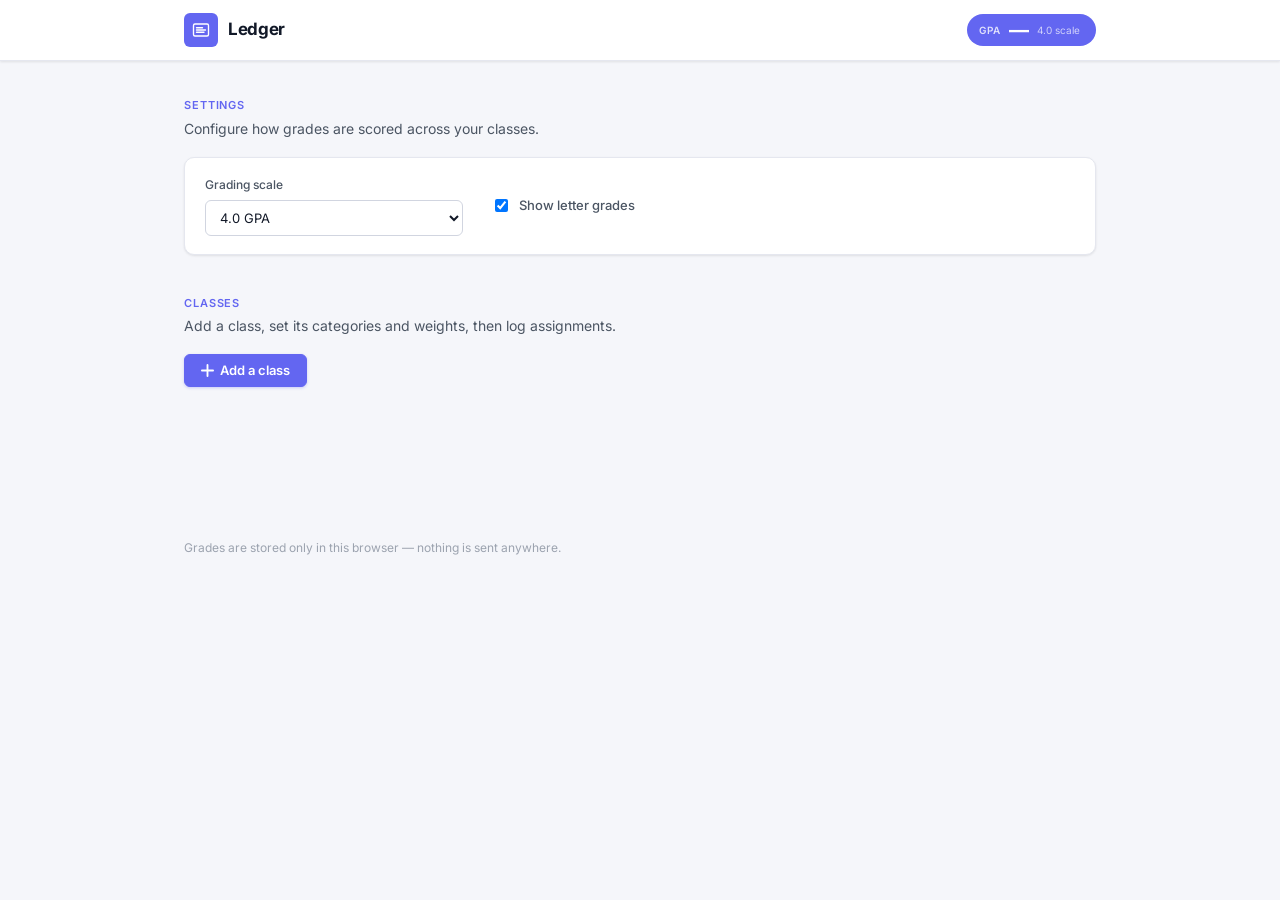
<file: index (2).html>
<!DOCTYPE html>
<html lang="en">
<head>
<meta charset="UTF-8" />
<meta name="viewport" content="width=device-width, initial-scale=1.0" />
<title>Ledger — Grade Tracker</title>
<link rel="preconnect" href="https://fonts.googleapis.com">
<link rel="preconnect" href="https://fonts.gstatic.com" crossorigin>
<link href="https://fonts.googleapis.com/css2?family=Inter:wght@400;500;600;700&display=swap" rel="stylesheet">
<link rel="stylesheet" href="style.css" />
</head>
<body>

<header class="site-header">
  <div class="header-inner">
    <div class="brand">
      <div class="brand-icon">
        <svg width="18" height="18" viewBox="0 0 20 20" fill="none" xmlns="http://www.w3.org/2000/svg">
          <path d="M16.667 3.333H3.333A1.667 1.667 0 0 0 1.667 5v10A1.667 1.667 0 0 0 3.333 16.667h13.334A1.667 1.667 0 0 0 18.333 15V5a1.667 1.667 0 0 0-1.666-1.667Z" stroke="currentColor" stroke-width="1.5" stroke-linejoin="round"/>
          <path d="M5 7.5h6.667M5 10h10M5 12.5h8.333" stroke="currentColor" stroke-width="1.5" stroke-linecap="round"/>
        </svg>
      </div>
      <span class="brand-name">Ledger</span>
    </div>
    <div class="gpa-pill" id="gpaStamp">
      <span class="gpa-label">GPA</span>
      <span class="gpa-value" id="gpaValue">—</span>
      <span class="gpa-scale" id="gpaScaleLabel">4.0 scale</span>
    </div>
  </div>
</header>

<main class="page">

  <section class="panel">
    <div class="panel-head">
      <h2>Settings</h2>
      <p>Configure how grades are scored across your classes.</p>
    </div>
    <div class="settings-card">
      <label class="field-label">
        Grading scale
        <select id="scaleSelect">
          <option value="4.0">4.0 GPA</option>
          <option value="5.0">5.0 GPA (weighted for Honors/AP)</option>
          <option value="percent">Percentage only</option>
        </select>
      </label>
      <label class="checkbox-label">
        <input type="checkbox" id="showLetters" checked />
        <span>Show letter grades</span>
      </label>
    </div>
  </section>

  <section class="panel">
    <div class="panel-head">
      <h2>Classes</h2>
      <p>Add a class, set its categories and weights, then log assignments.</p>
    </div>

    <button class="btn btn-primary" id="addClassBtn">
      <svg width="13" height="13" viewBox="0 0 14 14" fill="none"><path d="M7 1v12M1 7h12" stroke="currentColor" stroke-width="2" stroke-linecap="round"/></svg>
      Add a class
    </button>

    <div id="classList" class="class-list"></div>
  </section>

</main>

<template id="classCardTemplate">
  <article class="class-card">
    <div class="class-card-top">
      <div class="class-main">
        <div class="class-title-row">
          <input class="class-name-input" placeholder="Class name (e.g. AP Chemistry)" />
          <label class="honors-toggle">
            <input type="checkbox" class="honors-check" />
            <span>AP / Honors</span>
          </label>
          <button class="icon-btn delete-class-btn" title="Delete class">
            <svg width="13" height="13" viewBox="0 0 14 14" fill="none"><path d="M2 2l10 10M12 2L2 12" stroke="currentColor" stroke-width="1.75" stroke-linecap="round"/></svg>
          </button>
        </div>
      </div>
      <div class="grade-badge">
        <span class="grade-letter">—</span>
        <span class="grade-percent"></span>
      </div>
    </div>

    <div class="categories-section">
      <div class="section-label-row">
        <span class="section-label">Categories &amp; weights</span>
        <button class="btn btn-small add-category-btn">+ Category</button>
      </div>
      <div class="category-list"></div>
      <p class="weight-warning" hidden></p>
    </div>

    <div class="card-footer">
      <button class="btn btn-ghost whatif-toggle-btn">
        <svg class="chevron" width="13" height="13" viewBox="0 0 14 14" fill="none"><path d="M3 5l4 4 4-4" stroke="currentColor" stroke-width="1.75" stroke-linecap="round" stroke-linejoin="round"/></svg>
        What-if calculator
      </button>
    </div>

    <div class="whatif-panel" hidden>
      <p class="whatif-help">Add a hypothetical assignment to see how it would change your grade. It won't be saved.</p>
      <div class="whatif-controls">
        <select class="whatif-category"></select>
        <input type="number" class="whatif-score" placeholder="Score" />
        <span class="whatif-slash">/</span>
        <input type="number" class="whatif-max" placeholder="Max" value="100" />
        <button class="btn btn-small whatif-run-btn">Calculate</button>
      </div>
      <p class="whatif-result"></p>
    </div>
  </article>
</template>

<template id="categoryTemplate">
  <div class="category-row">
    <div class="category-row-top">
      <input class="category-name-input" placeholder="Category (e.g. Tests)" />
      <div class="category-row-controls">
        <div class="weight-input-wrap">
          <input type="number" class="category-weight-input" placeholder="0" min="0" max="100" />
          <span class="weight-unit">%</span>
        </div>
        <button class="btn btn-small add-assignment-btn">+ Assignment</button>
        <button class="icon-btn delete-category-btn" title="Delete category">
          <svg width="12" height="12" viewBox="0 0 14 14" fill="none"><path d="M2 2l10 10M12 2L2 12" stroke="currentColor" stroke-width="1.75" stroke-linecap="round"/></svg>
        </button>
      </div>
    </div>
    <div class="assignment-list"></div>
  </div>
</template>

<template id="assignmentTemplate">
  <div class="assignment-row">
    <input class="assignment-name-input" placeholder="Assignment name" />
    <div class="assignment-score-group">
      <input type="number" class="assignment-score-input" placeholder="Score" />
      <span class="slash">/</span>
      <input type="number" class="assignment-max-input" placeholder="Max" value="100" />
    </div>
    <button class="icon-btn delete-assignment-btn" title="Remove">
      <svg width="12" height="12" viewBox="0 0 14 14" fill="none"><path d="M2 2l10 10M12 2L2 12" stroke="currentColor" stroke-width="1.75" stroke-linecap="round"/></svg>
    </button>
  </div>
</template>

<footer class="site-footer">
  <p>Grades are stored only in this browser — nothing is sent anywhere.</p>
</footer>

<script src="script.js"></script>
</body>
</html>
</file>
<file: style.css>
/* ---------- Design tokens ---------- */

:root {
  --bg: #f5f6fa;
  --surface: #ffffff;
  --surface-2: #f8f9fc;
  --border: #e5e7ef;
  --border-2: #d1d5e0;
  --accent: #6366f1;
  --accent-dark: #4f46e5;
  --accent-light: #eef2ff;
  --text: #111827;
  --text-2: #4b5563;
  --text-3: #9ca3af;
  --green: #059669;
  --green-bg: #ecfdf5;
  --green-text: #065f46;
  --amber: #d97706;
  --amber-bg: #fffbeb;
  --amber-text: #92400e;
  --red: #dc2626;
  --red-bg: #fef2f2;
  --red-text: #991b1b;
  --radius-sm: 6px;
  --radius: 10px;
  --radius-lg: 16px;
  --shadow-sm: 0 1px 3px rgba(0,0,0,.06), 0 1px 2px rgba(0,0,0,.04);
  --shadow: 0 4px 12px rgba(0,0,0,.07), 0 1px 3px rgba(0,0,0,.05);
  --shadow-lg: 0 10px 30px rgba(0,0,0,.10), 0 4px 8px rgba(0,0,0,.06);
  --sans: "Inter", system-ui, -apple-system, sans-serif;
}

/* ---------- Base ---------- */

*, *::before, *::after { box-sizing: border-box; }

html, body {
  margin: 0;
  padding: 0;
  background: var(--bg);
  color: var(--text);
  font-family: var(--sans);
  font-size: 14px;
  line-height: 1.5;
  -webkit-font-smoothing: antialiased;
  -moz-osx-font-smoothing: grayscale;
}

/* ---------- Header ---------- */

.site-header {
  background: var(--surface);
  border-bottom: 1px solid var(--border);
  position: sticky;
  top: 0;
  z-index: 100;
  box-shadow: var(--shadow-sm);
}

.header-inner {
  max-width: 960px;
  margin: 0 auto;
  padding: 0 24px;
  height: 60px;
  display: flex;
  align-items: center;
  justify-content: space-between;
  gap: 16px;
}

.brand {
  display: flex;
  align-items: center;
  gap: 10px;
}

.brand-icon {
  width: 34px;
  height: 34px;
  background: var(--accent);
  border-radius: var(--radius-sm);
  display: flex;
  align-items: center;
  justify-content: center;
  color: #fff;
  flex-shrink: 0;
}

.brand-name {
  font-size: 17px;
  font-weight: 700;
  color: var(--text);
  letter-spacing: -0.02em;
}

.gpa-pill {
  display: flex;
  align-items: center;
  gap: 8px;
  background: var(--accent);
  color: #fff;
  border-radius: 999px;
  padding: 6px 16px 6px 12px;
}

.gpa-label {
  font-size: 10px;
  font-weight: 600;
  letter-spacing: 0.1em;
  text-transform: uppercase;
  opacity: 0.8;
}

.gpa-value {
  font-size: 20px;
  font-weight: 700;
  letter-spacing: -0.02em;
  font-variant-numeric: tabular-nums;
  line-height: 1;
}

.gpa-scale {
  font-size: 10px;
  opacity: 0.7;
  white-space: nowrap;
}

/* ---------- Layout ---------- */

.page {
  max-width: 960px;
  margin: 0 auto;
  padding: 36px 24px 80px;
}

.panel {
  margin-bottom: 40px;
}

.panel-head {
  margin-bottom: 18px;
}

.panel-head h2 {
  font-size: 11px;
  font-weight: 600;
  letter-spacing: 0.08em;
  text-transform: uppercase;
  color: var(--accent);
  margin: 0 0 4px;
}

.panel-head p {
  margin: 0;
  color: var(--text-2);
  font-size: 14px;
}

/* ---------- Settings card ---------- */

.settings-card {
  display: flex;
  gap: 28px;
  align-items: center;
  flex-wrap: wrap;
  background: var(--surface);
  border: 1px solid var(--border);
  border-radius: var(--radius);
  padding: 18px 20px;
  box-shadow: var(--shadow-sm);
}

.field-label {
  font-size: 12px;
  font-weight: 500;
  color: var(--text-2);
  display: flex;
  flex-direction: column;
  gap: 6px;
}

.checkbox-label {
  display: flex;
  flex-direction: row;
  align-items: center;
  gap: 8px;
  font-size: 13px;
  font-weight: 500;
  color: var(--text-2);
  cursor: pointer;
  user-select: none;
}

/* ---------- Inputs & Selects ---------- */

select,
input[type="text"],
input[type="number"] {
  font-family: var(--sans);
  font-size: 13px;
  padding: 8px 10px;
  border: 1px solid var(--border-2);
  border-radius: var(--radius-sm);
  background: var(--surface);
  color: var(--text);
  transition: border-color 0.15s ease, box-shadow 0.15s ease;
  -moz-appearance: textfield;
}

input[type="number"]::-webkit-outer-spin-button,
input[type="number"]::-webkit-inner-spin-button {
  -webkit-appearance: none;
}

select:focus,
input:focus {
  outline: none;
  border-color: var(--accent);
  box-shadow: 0 0 0 3px rgba(99, 102, 241, .15);
}

/* ---------- Buttons ---------- */

.btn {
  display: inline-flex;
  align-items: center;
  gap: 6px;
  font-family: var(--sans);
  font-weight: 600;
  font-size: 13px;
  border-radius: var(--radius-sm);
  padding: 9px 16px;
  border: 1px solid transparent;
  cursor: pointer;
  white-space: nowrap;
  transition: all 0.15s ease;
  line-height: 1;
}

.btn:active { transform: translateY(1px); }

.btn-primary {
  background: var(--accent);
  color: #fff;
  border-color: var(--accent);
  margin-bottom: 20px;
  box-shadow: 0 1px 3px rgba(99,102,241,.3);
}

.btn-primary:hover {
  background: var(--accent-dark);
  border-color: var(--accent-dark);
  transform: translateY(-1px);
  box-shadow: 0 4px 8px rgba(99,102,241,.3);
}

.btn-ghost {
  background: transparent;
  border-color: var(--border);
  color: var(--text-2);
  font-weight: 500;
}

.btn-ghost:hover {
  background: var(--surface-2);
  border-color: var(--border-2);
  color: var(--text);
}

.btn-small {
  padding: 5px 12px;
  font-size: 12px;
}

.icon-btn {
  display: inline-flex;
  align-items: center;
  justify-content: center;
  background: none;
  border: none;
  color: var(--text-3);
  cursor: pointer;
  padding: 5px;
  border-radius: var(--radius-sm);
  transition: all 0.15s ease;
  flex-shrink: 0;
}

.icon-btn:hover {
  color: var(--red);
  background: var(--red-bg);
}

/* ---------- Class list ---------- */

.class-list {
  display: flex;
  flex-direction: column;
  gap: 20px;
}

/* ---------- Class card ---------- */

.class-card {
  background: var(--surface);
  border: 1px solid var(--border);
  border-radius: var(--radius);
  box-shadow: var(--shadow);
  overflow: hidden;
  transition: box-shadow 0.2s ease;
}

.class-card:hover {
  box-shadow: var(--shadow-lg);
}

.class-card-top {
  padding: 20px 20px 18px;
  display: flex;
  align-items: flex-start;
  gap: 16px;
}

.class-main {
  flex: 1;
  min-width: 0;
}

.class-title-row {
  display: flex;
  align-items: center;
  gap: 10px;
  flex-wrap: wrap;
}

.class-name-input {
  font-size: 17px;
  font-weight: 600;
  border: none;
  background: transparent;
  color: var(--text);
  padding: 4px 0;
  flex: 1;
  min-width: 180px;
  letter-spacing: -0.01em;
  border-bottom: 2px solid transparent;
  transition: border-color 0.15s ease;
}

.class-name-input:focus {
  outline: none;
  border-bottom-color: var(--accent);
}

.class-name-input::placeholder {
  color: var(--text-3);
  font-weight: 400;
}

.honors-toggle {
  display: flex;
  align-items: center;
  gap: 6px;
  font-size: 12px;
  font-weight: 500;
  color: var(--text-2);
  cursor: pointer;
  white-space: nowrap;
  user-select: none;
  flex-shrink: 0;
}

/* ---------- Grade badge ---------- */

.grade-badge {
  display: flex;
  flex-direction: column;
  align-items: center;
  justify-content: center;
  min-width: 68px;
  padding: 10px 14px;
  border-radius: var(--radius);
  background: var(--surface-2);
  border: 1px solid var(--border);
  flex-shrink: 0;
  text-align: center;
  transition: all 0.2s ease;
}

.grade-badge.grade-a {
  background: var(--green-bg);
  border-color: rgba(5, 150, 105, .2);
}
.grade-badge.grade-a .grade-letter { color: var(--green-text); }
.grade-badge.grade-a .grade-percent { color: var(--green); }

.grade-badge.grade-b {
  background: #f0fdf4;
  border-color: rgba(5, 150, 105, .15);
}
.grade-badge.grade-b .grade-letter { color: #16a34a; }
.grade-badge.grade-b .grade-percent { color: #16a34a; }

.grade-badge.grade-c {
  background: var(--amber-bg);
  border-color: rgba(217, 119, 6, .2);
}
.grade-badge.grade-c .grade-letter { color: var(--amber-text); }
.grade-badge.grade-c .grade-percent { color: var(--amber); }

.grade-badge.grade-d,
.grade-badge.grade-f {
  background: var(--red-bg);
  border-color: rgba(220, 38, 38, .2);
}
.grade-badge.grade-d .grade-letter,
.grade-badge.grade-f .grade-letter { color: var(--red-text); }
.grade-badge.grade-d .grade-percent,
.grade-badge.grade-f .grade-percent { color: var(--red); }

.grade-letter {
  font-size: 26px;
  font-weight: 700;
  line-height: 1;
  color: var(--text-3);
  font-variant-numeric: tabular-nums;
  letter-spacing: -0.02em;
}

.grade-percent {
  font-size: 11px;
  font-weight: 500;
  color: var(--text-3);
  margin-top: 2px;
  font-variant-numeric: tabular-nums;
}

/* ---------- Categories section ---------- */

.categories-section {
  border-top: 1px solid var(--border);
  padding: 16px 20px 20px;
  background: var(--surface-2);
}

.section-label-row {
  display: flex;
  align-items: center;
  justify-content: space-between;
  margin-bottom: 12px;
}

.section-label {
  font-size: 11px;
  font-weight: 600;
  letter-spacing: 0.07em;
  text-transform: uppercase;
  color: var(--text-3);
}

.category-list {
  display: flex;
  flex-direction: column;
  gap: 10px;
}

/* ---------- Category rows ---------- */

.category-row {
  background: var(--surface);
  border: 1px solid var(--border);
  border-radius: var(--radius-sm);
  padding: 12px 14px;
}

.category-row-top {
  display: flex;
  align-items: center;
  gap: 8px;
  flex-wrap: wrap;
}

.category-name-input {
  flex: 1;
  min-width: 140px;
}

.category-row-controls {
  display: flex;
  align-items: center;
  gap: 6px;
  flex-shrink: 0;
}

.weight-input-wrap {
  display: flex;
  align-items: center;
  border: 1px solid var(--border-2);
  border-radius: var(--radius-sm);
  overflow: hidden;
  background: var(--surface);
}

.weight-input-wrap .category-weight-input {
  width: 52px;
  border: none;
  border-radius: 0;
  padding: 8px 6px 8px 10px;
  font-variant-numeric: tabular-nums;
}

.weight-input-wrap .category-weight-input:focus {
  box-shadow: none;
  outline: none;
}

.weight-input-wrap:focus-within {
  border-color: var(--accent);
  box-shadow: 0 0 0 3px rgba(99, 102, 241, .15);
}

.weight-unit {
  padding: 0 8px 0 2px;
  font-size: 12px;
  color: var(--text-3);
  font-weight: 500;
  pointer-events: none;
}

/* ---------- Assignment list ---------- */

.assignment-list {
  margin-top: 10px;
  padding-top: 10px;
  border-top: 1px solid var(--border);
  display: flex;
  flex-direction: column;
  gap: 6px;
}

.assignment-row {
  display: flex;
  align-items: center;
  gap: 8px;
  padding: 6px 8px;
  border-radius: var(--radius-sm);
  transition: background 0.1s ease;
}

.assignment-row:hover {
  background: var(--surface-2);
}

.assignment-name-input {
  flex: 1;
  min-width: 100px;
}

.assignment-score-group {
  display: flex;
  align-items: center;
  gap: 4px;
  flex-shrink: 0;
}

.assignment-score-input,
.assignment-max-input {
  width: 62px;
  text-align: right;
  font-variant-numeric: tabular-nums;
}

.slash,
.whatif-slash {
  color: var(--text-3);
  font-size: 14px;
  user-select: none;
}

/* ---------- Weight warning ---------- */

.weight-warning {
  color: var(--amber);
  background: var(--amber-bg);
  border: 1px solid rgba(217, 119, 6, .2);
  border-radius: var(--radius-sm);
  font-size: 12px;
  font-weight: 500;
  padding: 8px 12px;
  margin-top: 12px;
}

/* ---------- Card footer ---------- */

.card-footer {
  border-top: 1px solid var(--border);
  padding: 10px 20px;
  background: var(--surface);
  display: flex;
  align-items: center;
  gap: 8px;
}

.whatif-toggle-btn .chevron {
  transition: transform 0.2s ease;
}

.whatif-toggle-btn.is-open .chevron {
  transform: rotate(180deg);
}

/* ---------- What-if panel ---------- */

.whatif-panel {
  border-top: 1px solid var(--border);
  padding: 18px 20px 20px;
  background: var(--accent-light);
}

.whatif-help {
  font-size: 13px;
  color: var(--text-2);
  margin: 0 0 14px;
}

.whatif-controls {
  display: flex;
  align-items: center;
  gap: 8px;
  flex-wrap: wrap;
}

.whatif-category {
  flex: 1;
  min-width: 160px;
}

.whatif-score,
.whatif-max {
  width: 72px;
  font-variant-numeric: tabular-nums;
}

.whatif-result {
  margin-top: 14px;
  font-size: 13px;
  font-weight: 600;
  color: var(--text);
  background: var(--surface);
  border: 1px solid var(--border);
  border-radius: var(--radius-sm);
  padding: 10px 14px;
  display: none;
}

.whatif-result:not(:empty) {
  display: block;
}

/* ---------- Footer ---------- */

.site-footer {
  max-width: 960px;
  margin: 0 auto;
  padding: 0 24px 48px;
  color: var(--text-3);
  font-size: 12px;
}

/* ---------- Responsive ---------- */

@media (max-width: 600px) {
  .header-inner {
    height: auto;
    padding: 14px 16px;
    flex-wrap: wrap;
    gap: 12px;
  }

  .page {
    padding: 24px 16px 60px;
  }

  .class-card-top {
    flex-direction: column;
    gap: 12px;
  }

  .grade-badge {
    flex-direction: row;
    align-items: center;
    gap: 8px;
    width: 100%;
    justify-content: flex-start;
    padding: 8px 12px;
  }

  .grade-letter { font-size: 22px; }

  .category-row-top { flex-direction: column; align-items: flex-start; }
  .category-row-controls { width: 100%; justify-content: flex-start; }
  .category-name-input { width: 100%; }

  .assignment-row { flex-wrap: wrap; }
  .assignment-name-input { width: 100%; }

  .whatif-controls { flex-direction: column; align-items: flex-start; }
  .whatif-category { width: 100%; }
}
</file>
